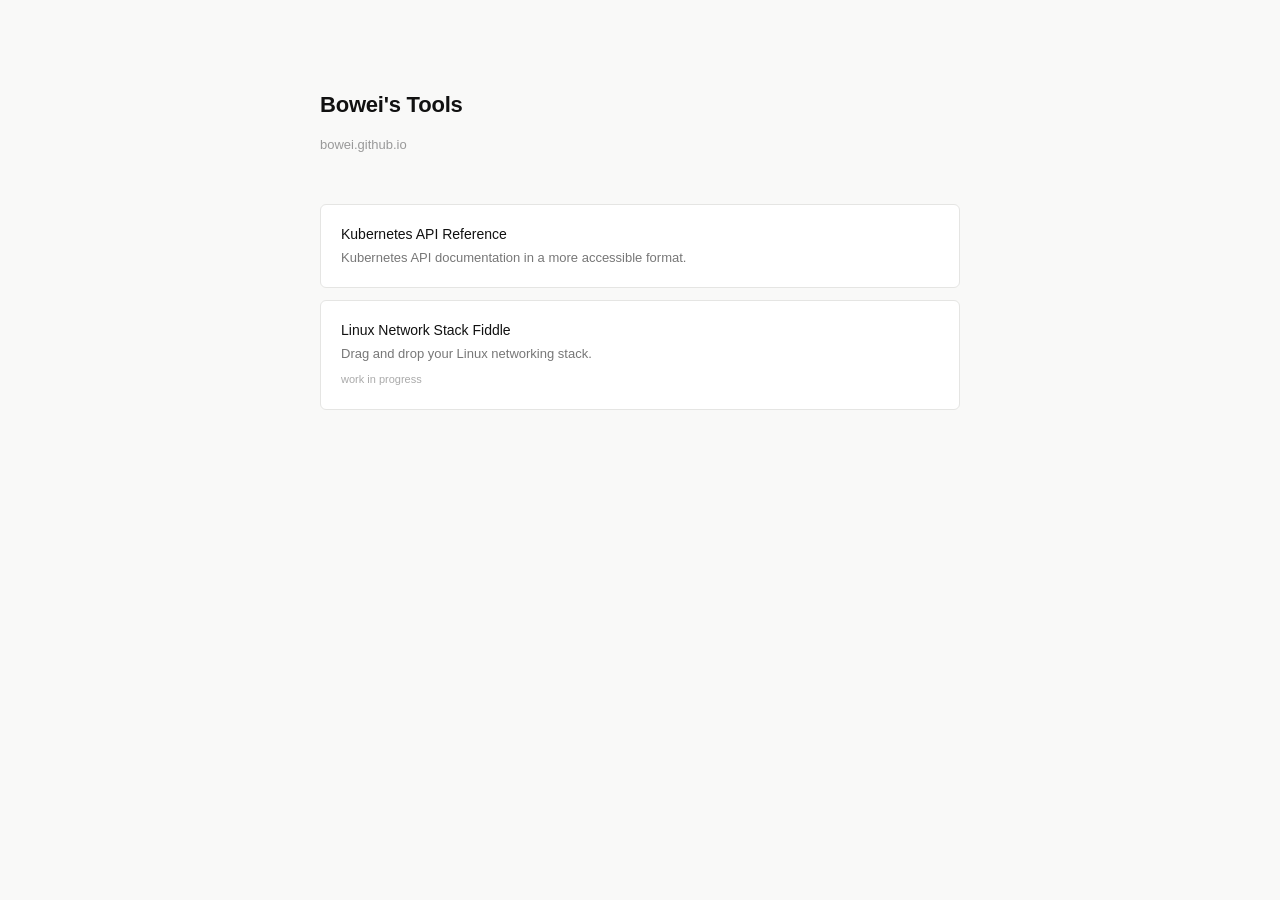
<file: index.html>
<!DOCTYPE HTML>
<html lang="en">
<head>
<meta charset="UTF-8">
<meta name="viewport" content="width=device-width, initial-scale=1.0">
<title>Bowei's Tools</title>
<style>
  body {
    font-family: -apple-system, BlinkMacSystemFont, 'Segoe UI', sans-serif;
    max-width: 640px;
    margin: 0 auto;
    padding: 72px 24px 80px;
    background: #f9f9f8;
    color: #1a1a1a;
    line-height: 1.6;
  }

  h1 {
    font-size: 22px;
    font-weight: 600;
    margin-bottom: 8px;
    color: #111;
    letter-spacing: -0.01em;
  }

  .byline {
    font-size: 13px;
    color: #999;
    margin-bottom: 48px;
  }

  .tools {
    display: flex;
    flex-direction: column;
    gap: 12px;
  }

  .tool {
    display: block;
    text-decoration: none;
    padding: 18px 20px;
    background: #fff;
    border: 1px solid #e5e5e3;
    border-radius: 6px;
    transition: border-color 0.15s, box-shadow 0.15s;
  }

  .tool:hover {
    border-color: #ccc;
    box-shadow: 0 2px 8px rgba(0,0,0,0.06);
  }

  .tool-name {
    font-size: 14px;
    font-weight: 500;
    color: #111;
    margin-bottom: 3px;
  }

  .tool-desc {
    font-size: 13px;
    color: #777;
  }

  .wip {
    display: inline-block;
    font-size: 11px;
    color: #aaa;
    margin-top: 5px;
  }
</style>
</head>
<body>
  <h1>Bowei's Tools</h1>
  <p class="byline">bowei.github.io</p>

  <div class="tools">
    <a class="tool" href="https://bowei.github.io/dock8s/">
      <div class="tool-name">Kubernetes API Reference</div>
      <div class="tool-desc">Kubernetes API documentation in a more accessible format.</div>
    </a>
    <a class="tool" href="https://bowei.github.io/net-fiddle/">
      <div class="tool-name">Linux Network Stack Fiddle</div>
      <div class="tool-desc">Drag and drop your Linux networking stack.</div>
      <span class="wip">work in progress</span>
    </a>
  </div>
</body>
</html>
</file>
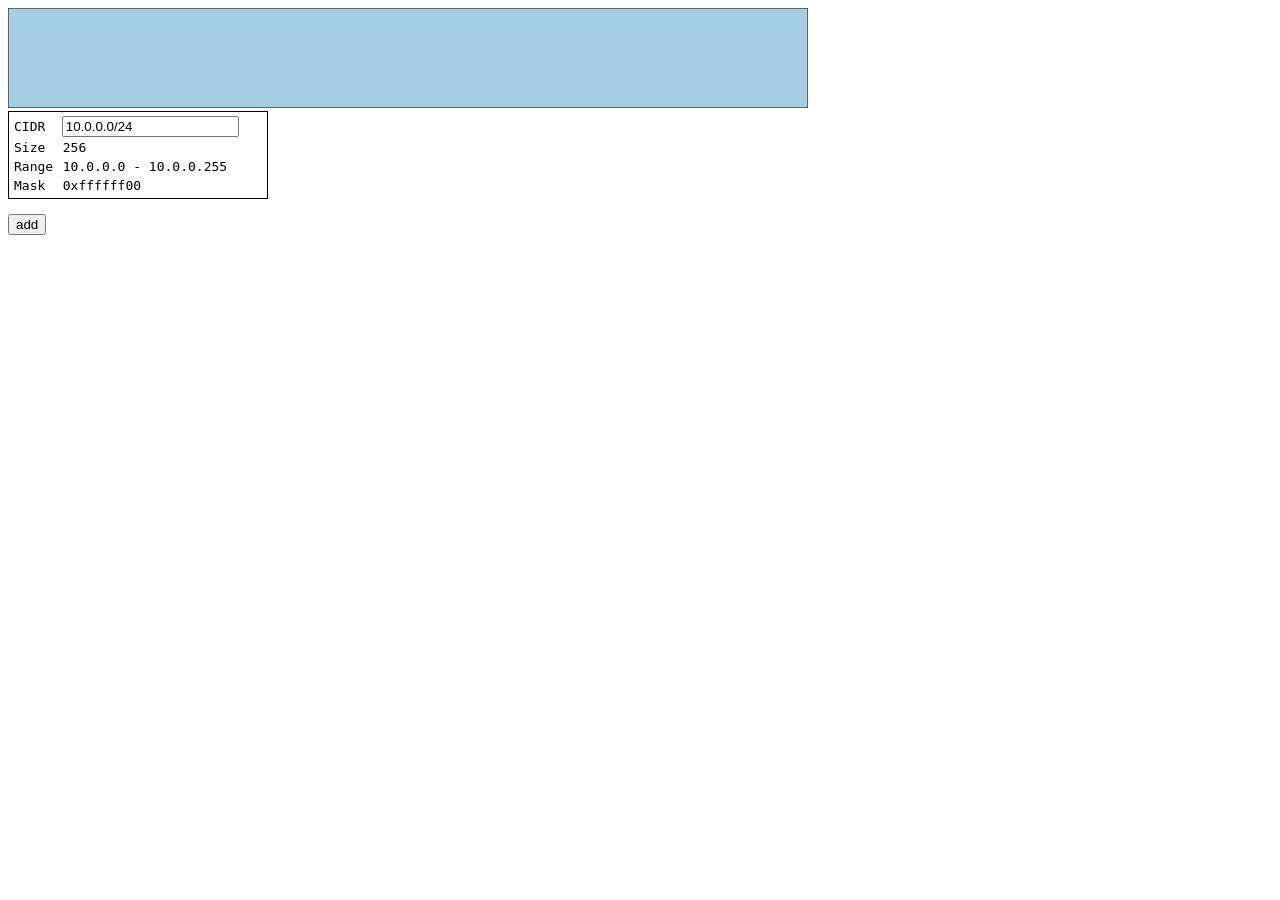
<file: cidr.html>
<!DOCTYPE html>
<meta charset="utf-8">
<title>CIDR</title>

<!--
TODOs:
- Add ipv6 support
-->

<body style="font-family: monospace">
  <div><canvas id="canvas" width="800px" height="100px"></canvas>
  <div id="content"></div>
  <script src="https://ajax.googleapis.com/ajax/libs/jquery/3.1.0/jquery.min.js"></script>
  <script src="cidr.js"></script>
  <script>
    addEntry();
  </script>
  <br/>
  <button onClick='addEntry()'>add</button>
</body>
</file>
